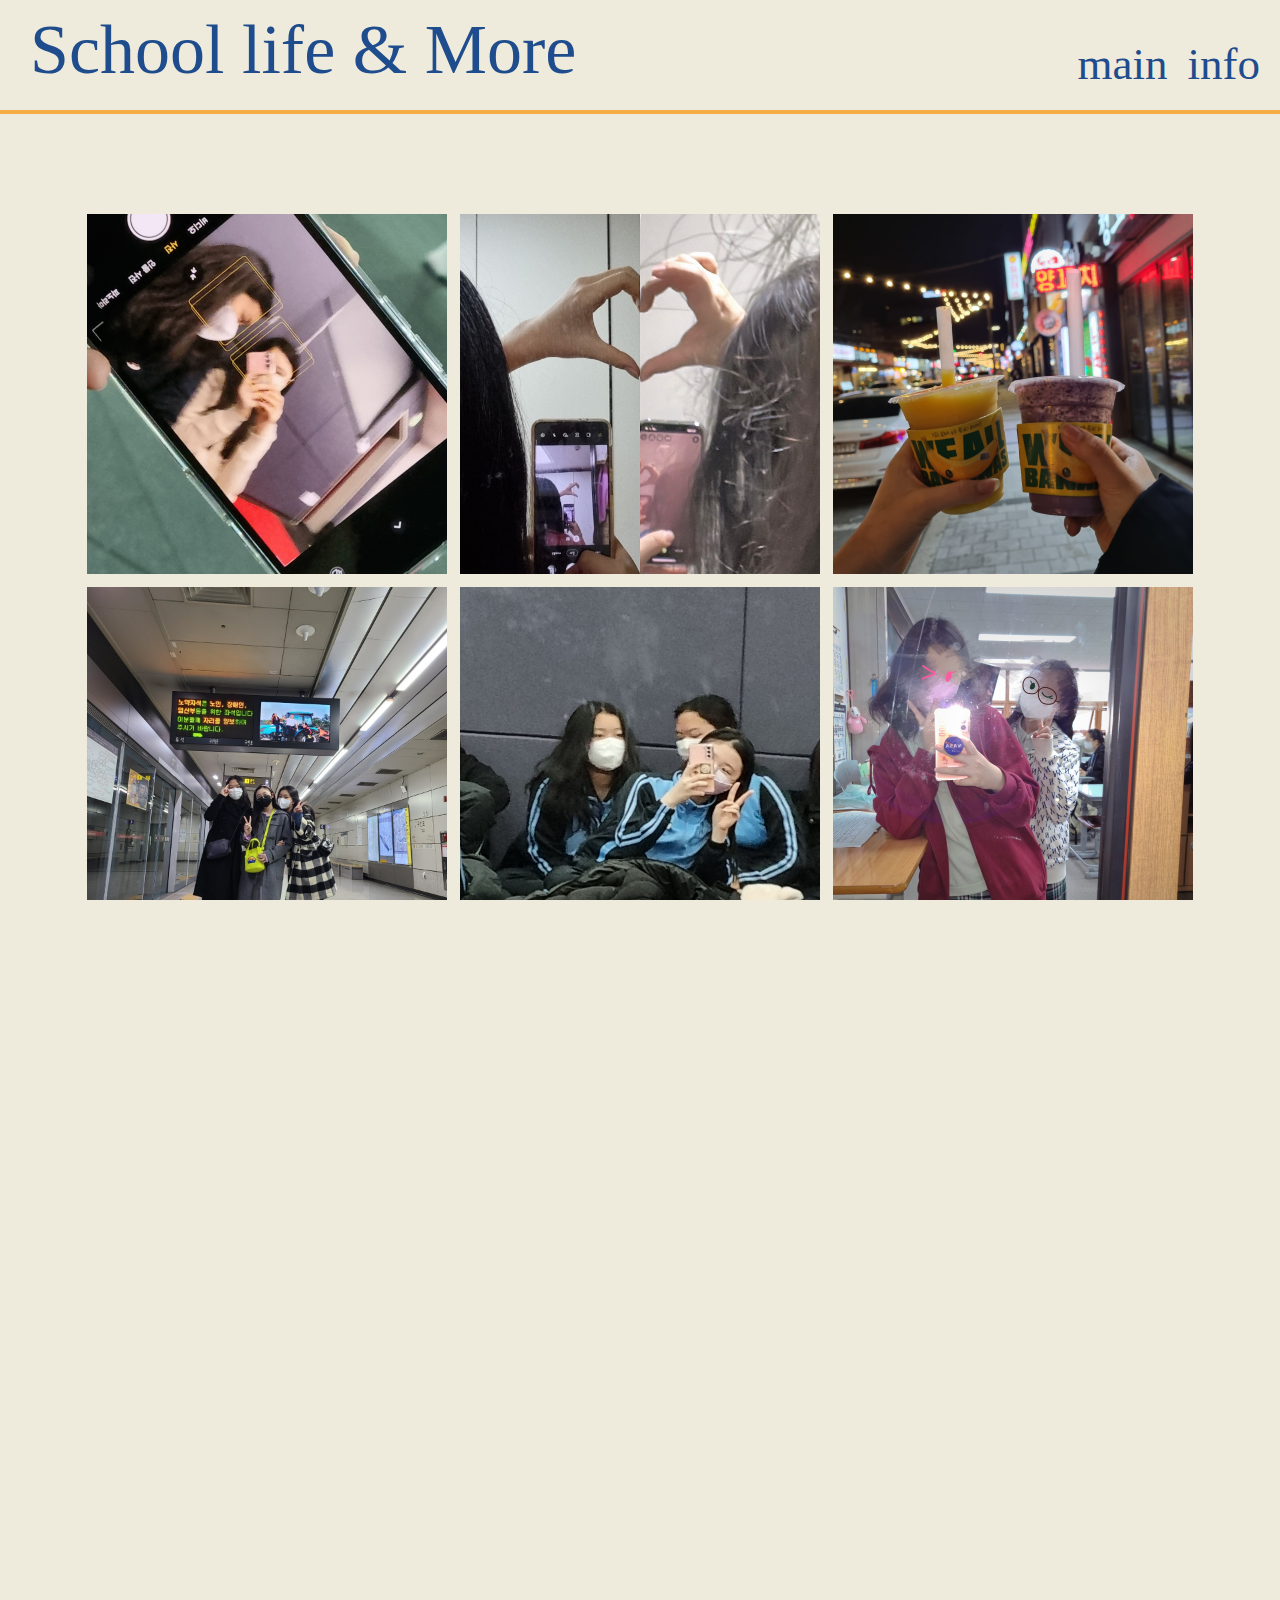
<file: airport.html>
<html>
  <head>
    <title>yujoo</title>
    <link rel="stylesheet" href="index.css" />
    <link rel="stylesheet" href="images.css" />
  </head>
  <body>
    <div class="wrap">
      <div class="wrapper">
        <div class="name">School life & More</div>
        <div class="container">
          <a href="index.html">
            <div class="menu">main</div>
          </a>
          <a href="info.html">
            <div class="menu">info</div>
          </a>
        </div>
      </div>
    </div>
    <div class="long_line"></div>
    <div class="images">
      <img src="image/유주히진 1.jpg" />
      <img src="image/유주히진 2.jpg" />
      <img src="image/유주히진 3.jpg" />
      <img src="image/유쥬히진유진.jpg" />
      <img src="image/유쥬히진유진 2.jpg" />
      <img src="image/코디5.jpg" />
      <img src="image/고터1.jpg" />
      <img src="image/고터2.jpg" />
      <img src="image/고터3.jpg" />
      <img src="image/벚꽃.jpg" />
      <img src="image/벚꽃2.jpg" />
      <img src="image/애기1.jpg" />
      <img src="image/애기3.jpg" />
      <img src="image/애기6.jpg" />
      <img src="image/2-6 1.jpg" />
    </div>
  </body>
</html>
</file>
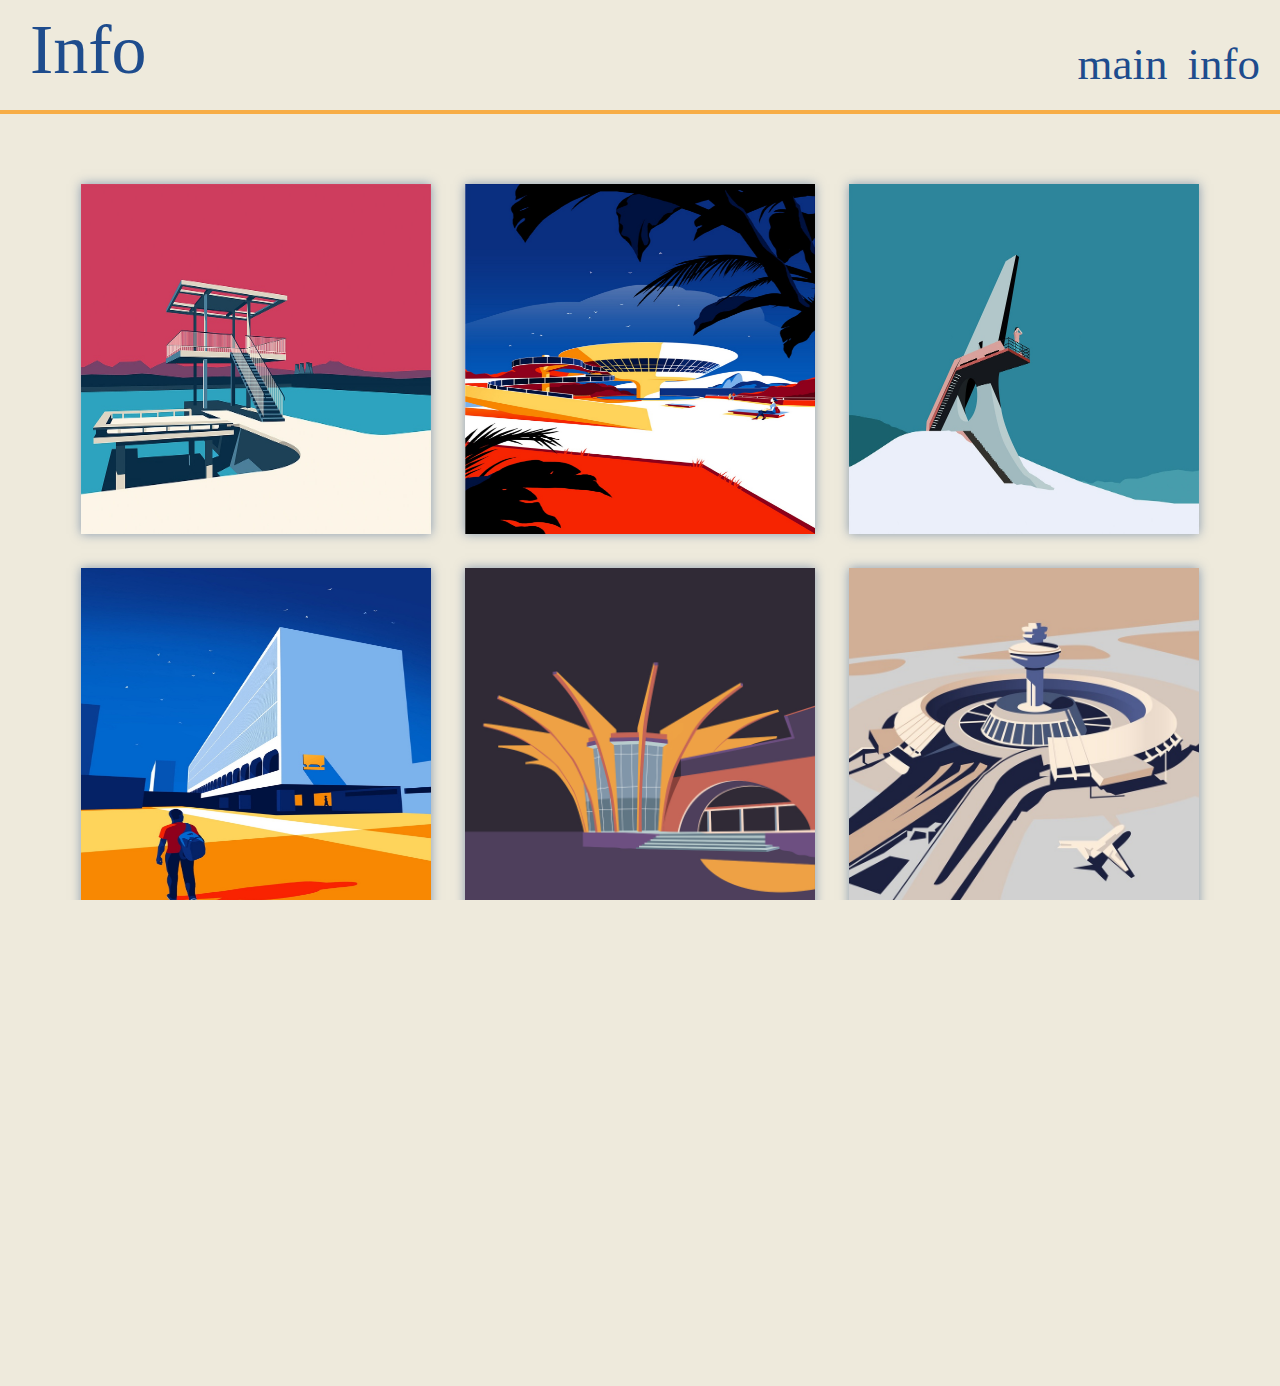
<file: info.html>
<html>
    <head>
        <title>yujoo</title>
        <link rel="stylesheet" href="index.css">
    </head>
    <body>
        <div class="wrap">
            <div class="wrapper">
                <div class="name">Info</div>
                <div class="container">
                    <a href="index.html">
                        <div class="menu">main</div>
                    </a>
                    <a href="info.html">
                        <div class="menu">info</div>
                    </a>
                </div>
            </div>
            <div class="long_line"></div>
        </div>
        <div class="box">
            <!-- <div class="background-image"></div> -->
            <a href="deck.html">
                <img src="image/deck.jpg" class="cloud"/>
            </a>
            <a href="scifi.html">
                <img src="image/scifi.jpg" class="cloud"/>
            </a>
            <a href="snow.html">
                <img src="image/snow.jpg" class="cloud"/>
            </a>
            <a href="walk.html">
                <img src="image/walk.jpg" class="cloud"/>
            </a>
            <a href="tropical.html">
                <img src="image/tropical.jpg" class="cloud"/>
            </a>
            <a href="airport.html">
                <img src="image/airport.jpg" class="cloud"/>
            </a>
        </div>
    </body>
</html>
</file>
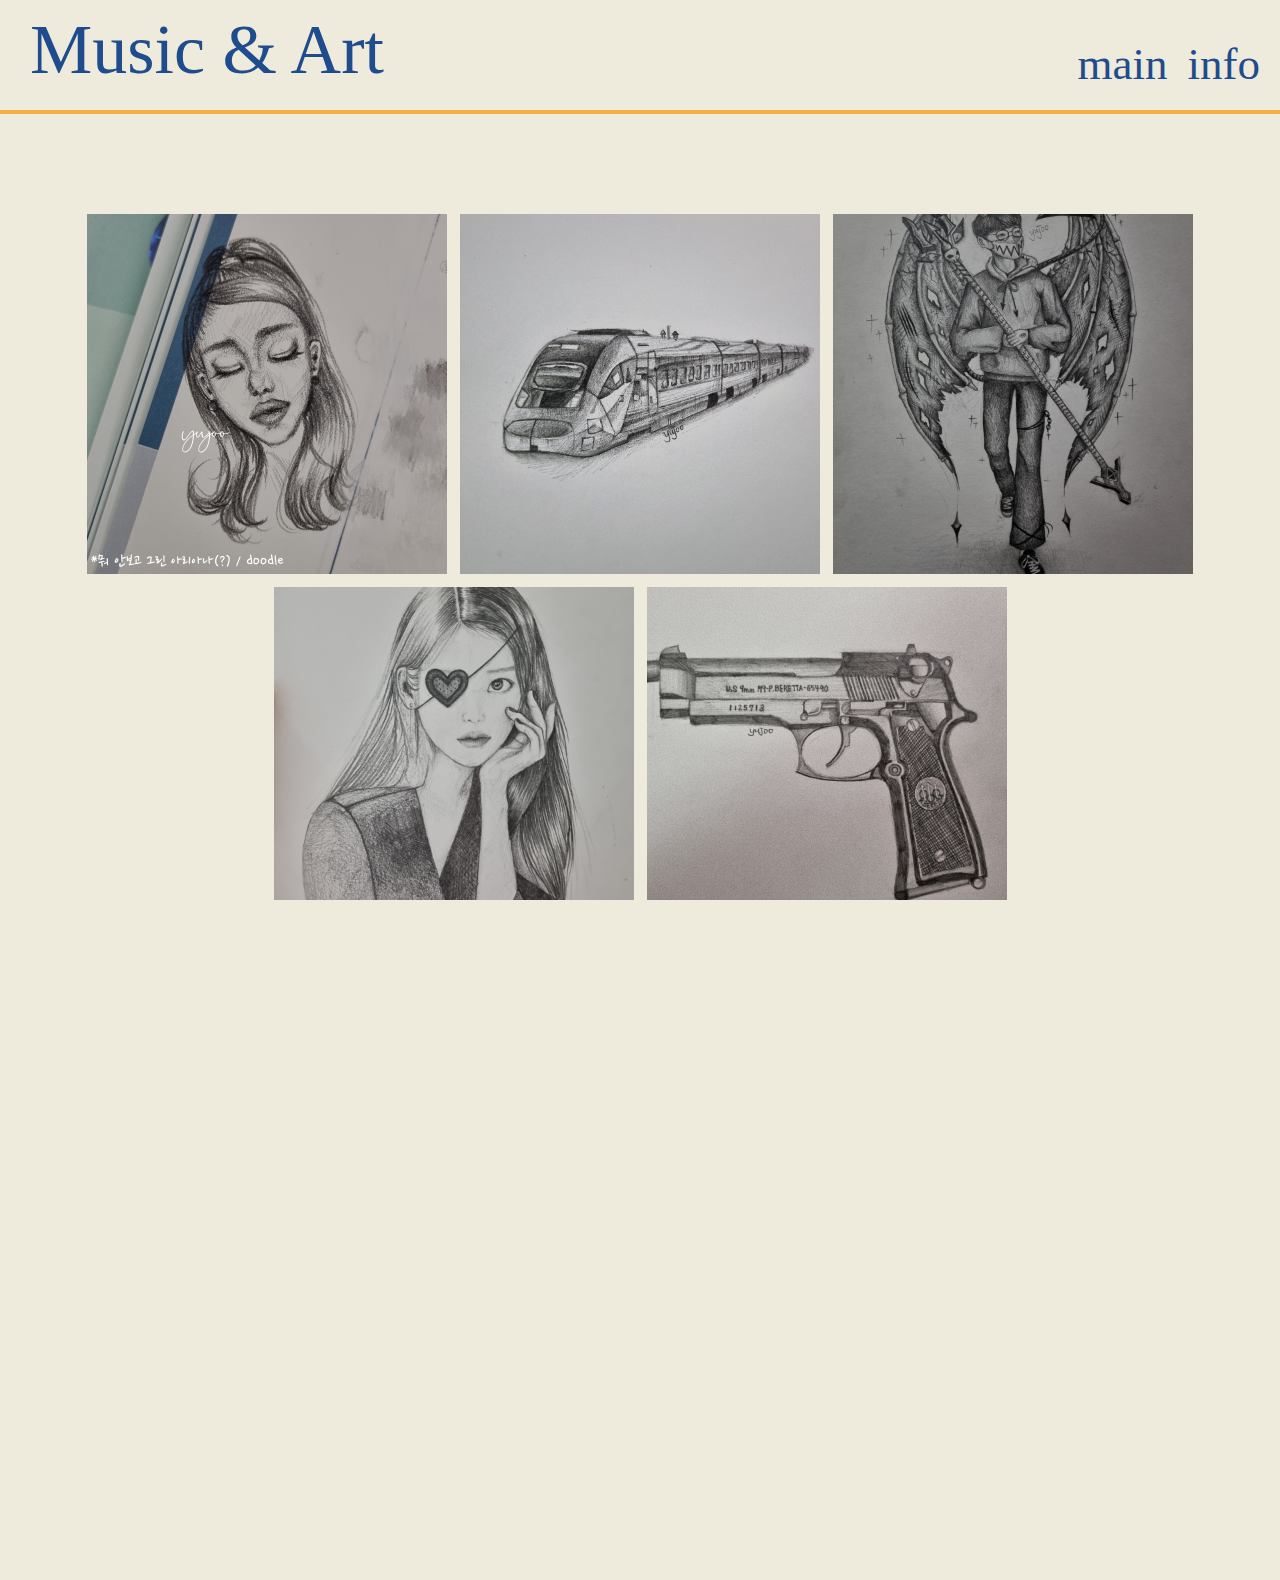
<file: snow.html>
<html>
  <head>
    <title>yujoo</title>
    <link rel="stylesheet" href="index.css" />
    <link rel="stylesheet" href="images.css" />
  </head>
  <body>
    <div class="wrap">
      <div class="wrapper">
        <div class="name">Music & Art</div>
        <div class="container">
          <a href="index.html">
            <div class="menu">main</div>
          </a>
          <a href="info.html">
            <div class="menu">info</div>
          </a>
        </div>
      </div>
    </div>
    <div class="long_line"></div>
    <div class="images">
      <img src="image/ari.jpg" />
      <img src="image/train.jpg" />
      <img src="image/devil.jpg" />
      <img src="image/iu.jpg" />
      <img src="image/gun.jpg" />
    </div>
    <img class="images__single" src="image/애기5.jpg" />
  </body>
</html>
</file>
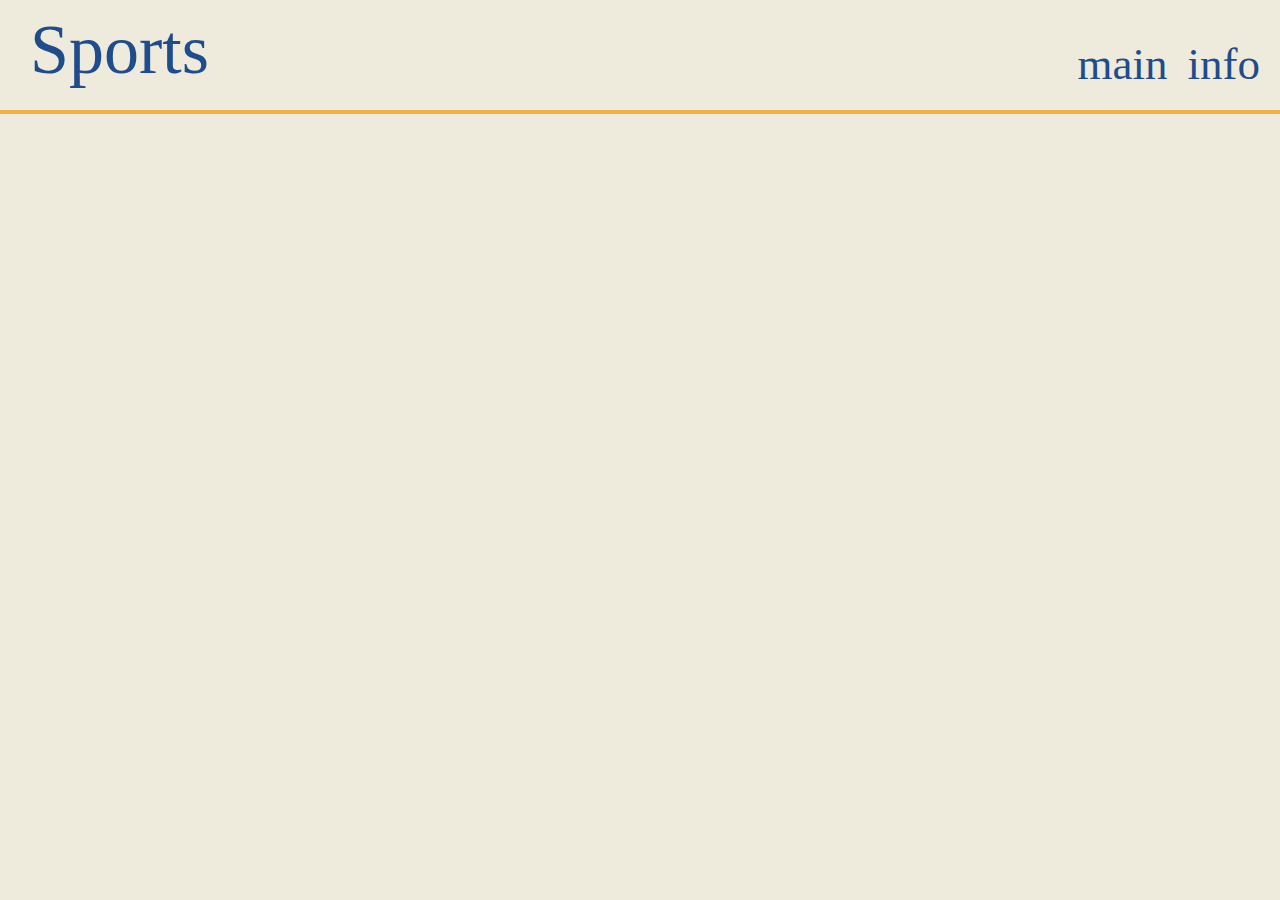
<file: tropical.html>
<html>
    <head>
        <title>yujoo</title>
        <link rel="stylesheet" href="index.css">
    </head>
    <body>
        <div class="wrap">
            <div class="wrapper">
                <div class="name">Sports</div>
                <div class="container">
                    <a href="index.html">
                        <div class="menu">main</div>
                    </a>
                    <a href="info.html">
                        <div class="menu">info</div>
                    </a>
                </div>
        </div>
        <div class="long_line"></div>
    </body>
</html>
</file>
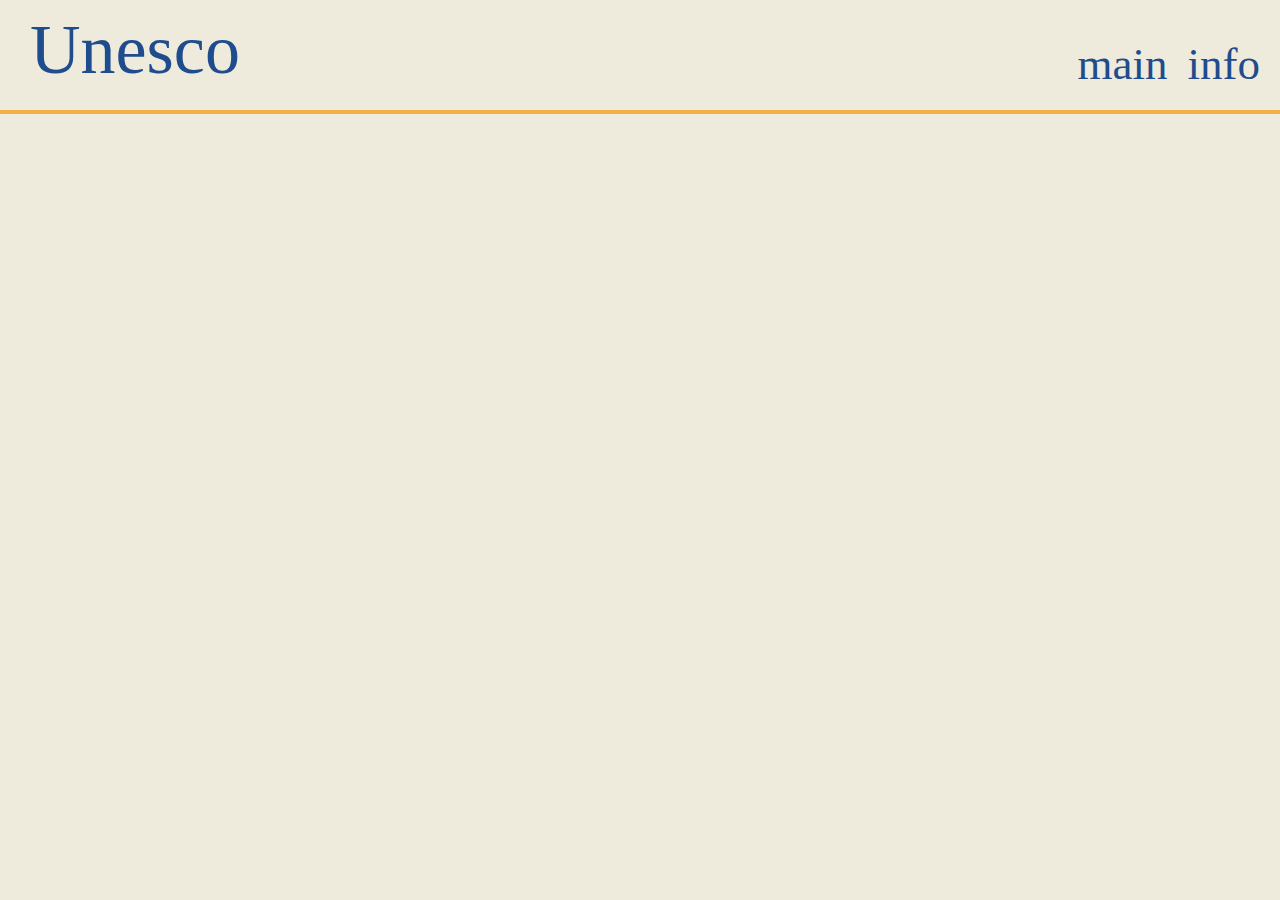
<file: unesco.html>
<html>
    <head>
        <title>yujoo</title>
        <link rel="stylesheet" href="index.css">
    </head>
    <body>
        <div class="wrap">
            <div class="wrapper">
                <div class="name">Unesco</div>
                <div class="container">
                    <a href="index.html">
                        <div class="menu">main</div>
                    </a>
                    <a href="info.html">
                        <div class="menu">info</div>
                    </a>
                </div>
        </div>
        <div class="long_line"></div>
    </body>
</html>
</file>
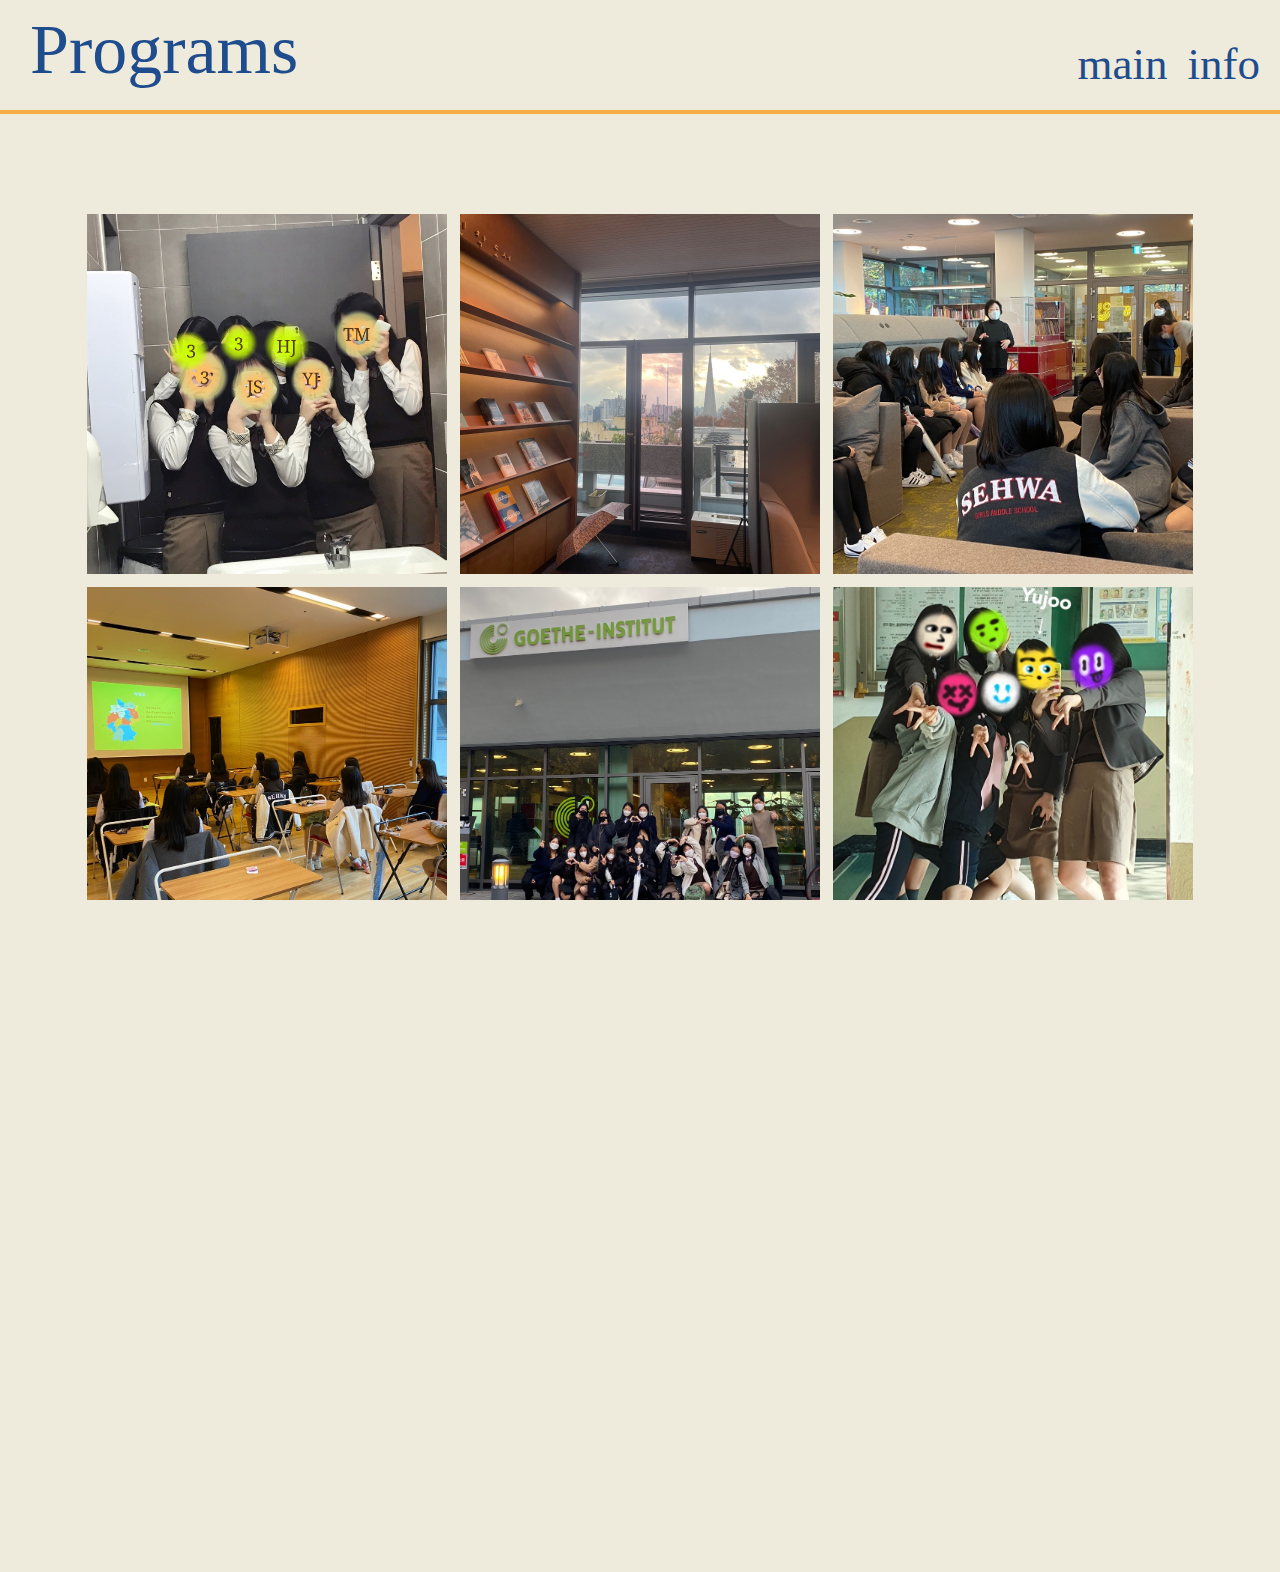
<file: walk.html>
<html>
  <head>
    <title>yujoo</title>
    <link rel="stylesheet" href="index.css" />
    <link rel="stylesheet" href="images.css" />
  </head>
  <body>
    <div class="wrap">
      <div class="wrapper">
        <div class="name">Programs</div>
        <div class="container">
          <a href="index.html">
            <div class="menu">main</div>
          </a>
          <a href="info.html">
            <div class="menu">info</div>
          </a>
        </div>
      </div>
    </div>
    <div class="long_line"></div>
    <div class="images">
      <img src="image/유네스코1.jpg" />
      <img src="image/유네스코2.jpg" />
      <img src="image/유네스코3.jpg" />
      <img src="image/유네스코4.jpg" />
      <img src="image/유네스코5.jpg" />
      <img src="image/유네스코6.jpg" />
    </div>
    <img class="images__single" src="image/연극수업.jpg" />
    <img class="images__single" src="image/애기4.jpg" />
  </body>
</html>
</file>
<file: index.css>
@font-face {
  font-family: NotoSansKR;
  src: url("font/NotoSansKR-Regular.otf") format("opentype");
  font-weight: 300;
}

@font-face {
  font-family: NotoSansKR;
  src: url("font/NotoSansKR-Medium.otf") format("opentype");
  font-weight: 400;
  font-style: normal;
}

@font-face {
  font-family: NotoSansKR;
  src: url("font/NotoSansKR-Bold.otf") format("opentype");
  font-weight: 700;
  font-style: bold;
}

a {
  text-decoration: none;
  color: rgb(30, 76, 141);
}

.wrap {
  display: flex;
  flex-direction: column;
  align-items: center;
}

.profile {
  width: 250px;
  border-radius: 300px;
  margin-top: 30px;
  box-shadow: 0 0 20px rgb(0, 0, 0);
}

.fullname {
  font-size: 50px;
  margin-top: 15px;
  color: rgb(30, 76, 141);
}

.dis {
  justify-content: center;
  display: flex;
  text-align: center;
  margin-top: 10px;
  font-size: 17px;
  line-height: 28px;
  color: rgb(30, 76, 141);
  font-family: NotoSansKR;
}

.short_line {
  width: 70px;
  height: 1px;
  background: rgb(30, 76, 141);
  margin: 20px 0;
}

.icon {
  width: 45px;
  margin: 0 8px;
}

.text {
  color: rgb(30, 76, 141);
}

.text:hover {
  color: blue;
}

.header {
  position: fixed;
  background: white;
}

.wrapper {
  display: flex;
  flex-direction: row;
  justify-content: space-between;
  align-items: flex-end;
  padding: 10px 10px 0 30px;
  font-family: Montserrat;
  font-weight: 400;
  color: rgb(30, 76, 141);
  width: calc(100vw - 40px);
}

.container {
  display: flex;
}

.name {
  font-size: 70px;
}

.menu {
  padding: 0 10px 0 10px;
  font-size: 45px;
}

.long_line {
  width: 100vw;
  height: 4px;
  background: #f7ad46;
  margin: 20px 0;
}

.middle_line {
  width: 850px;
  height: 2px;
  background: #f7ad46;
  margin: 20px 0;
}

.cloud {
  width: 350px;
  aspect-ratio: 1 / 1;
  transition: 1s;
  box-shadow: 0 0 10px rgba(38, 75, 131, 0.514);
}

.megacloud {
  width: 350px;
  transition: 1s;
  box-shadow: 0 0 10px rgba(38, 75, 131, 0.514);
}

.stars {
  width: 350px;
  transition: 1s;
  box-shadow: 0 0 10px rgba(38, 75, 131, 0.514);
}
.paint {
  width: 350px;
  transition: 1s;
  box-shadow: 0 0 10px rgba(38, 75, 131, 0.514);
}
.pool {
  width: 350px;
  transition: 1s;
  box-shadow: 0 0 10px rgba(38, 75, 131, 0.514);
}

.cloud:hover {
  width: 480px;
  transition: 1.7s;
}

@keyframes slideup {
  0% {
    opacity: 0;
    transform: translateY(20px);
  }
  100% {
    opacity: 1;
    transform: translateY(0);
  }
}

.animation {
  animation-name: slideup;
  animation-duration: 1s;
  padding-top: 135px;
  line-height: 33px;
  font-family: DoHyeon;
  color: rgb(30, 76, 141);
  font-size: 25px;
}

html,
body {
  overflow: hidden;
}

body {
  margin: 0;
  position: absolute;
  width: 100%;
  height: 100%;
  overflow-y: scroll;
  background-color: rgb(238, 234, 220);
}

canvas {
  width: 100%;
  height: 100%;
}

.box {
  display: grid;
  /* display: inline-grid; */
  grid-template-rows: 30vw 30vw 30vw;
  grid-template-columns: 30vw 30vw 30vw;
  justify-items: center;
  align-content: center;
  width: fit-content;
  margin: 50px auto;
}

.academics {
  font-family: NotoSansKR;
  font-size: 25px;
  text-align: left;
  color: rgb(30, 76, 141);
}

/* .background-image {
    background-image: url("image/cloud.jpg");
    width: 350px;
    aspect-ratio: 1 / 1;
    background-size: cover;
    background-position: center;
} */

.topnav {
  background-color: rgb(99, 150, 216);
  overflow: hidden;
}

.topnav a {
  float: left;
  color: #12316b;
  text-align: center;
  padding: 100px 100vw 100px 100vw;
  text-decoration: none;
  font-size: 17px;
}

.topnav a:hover {
  background-color: rgb(150, 201, 235);
  color: rgb(39, 70, 151);
}

.topnav a.active {
  background-color: rgb(71, 126, 209);
  color: white;
}

.sub-title {
  justify-content: center;
  display: flex;
  text-align: center;
  font-size: 30px;
  font-family: NotoSansKR;
  font-weight: 700;
  color: rgb(53, 61, 74);
  margin: 0 100px;
}

.ex {
  margin: 15px 80px 70px;
  font-size: 17px;
  line-height: 30px;
  color: rgb(91, 99, 112);
  font-family: NotoSansKR;
}
</file>
<file: images.css>
.images {
  display: flex;
  justify-content: center;
  flex-wrap: wrap;
  gap: 13px;
  margin: 100px 50px;
}

.images img {
  width: 360px;
  height: 360px;
  object-fit: cover;
}

.images__single {
  display: flex;
  margin: auto;
  width: 400px;
  border-radius: 60px;
}
</file>
